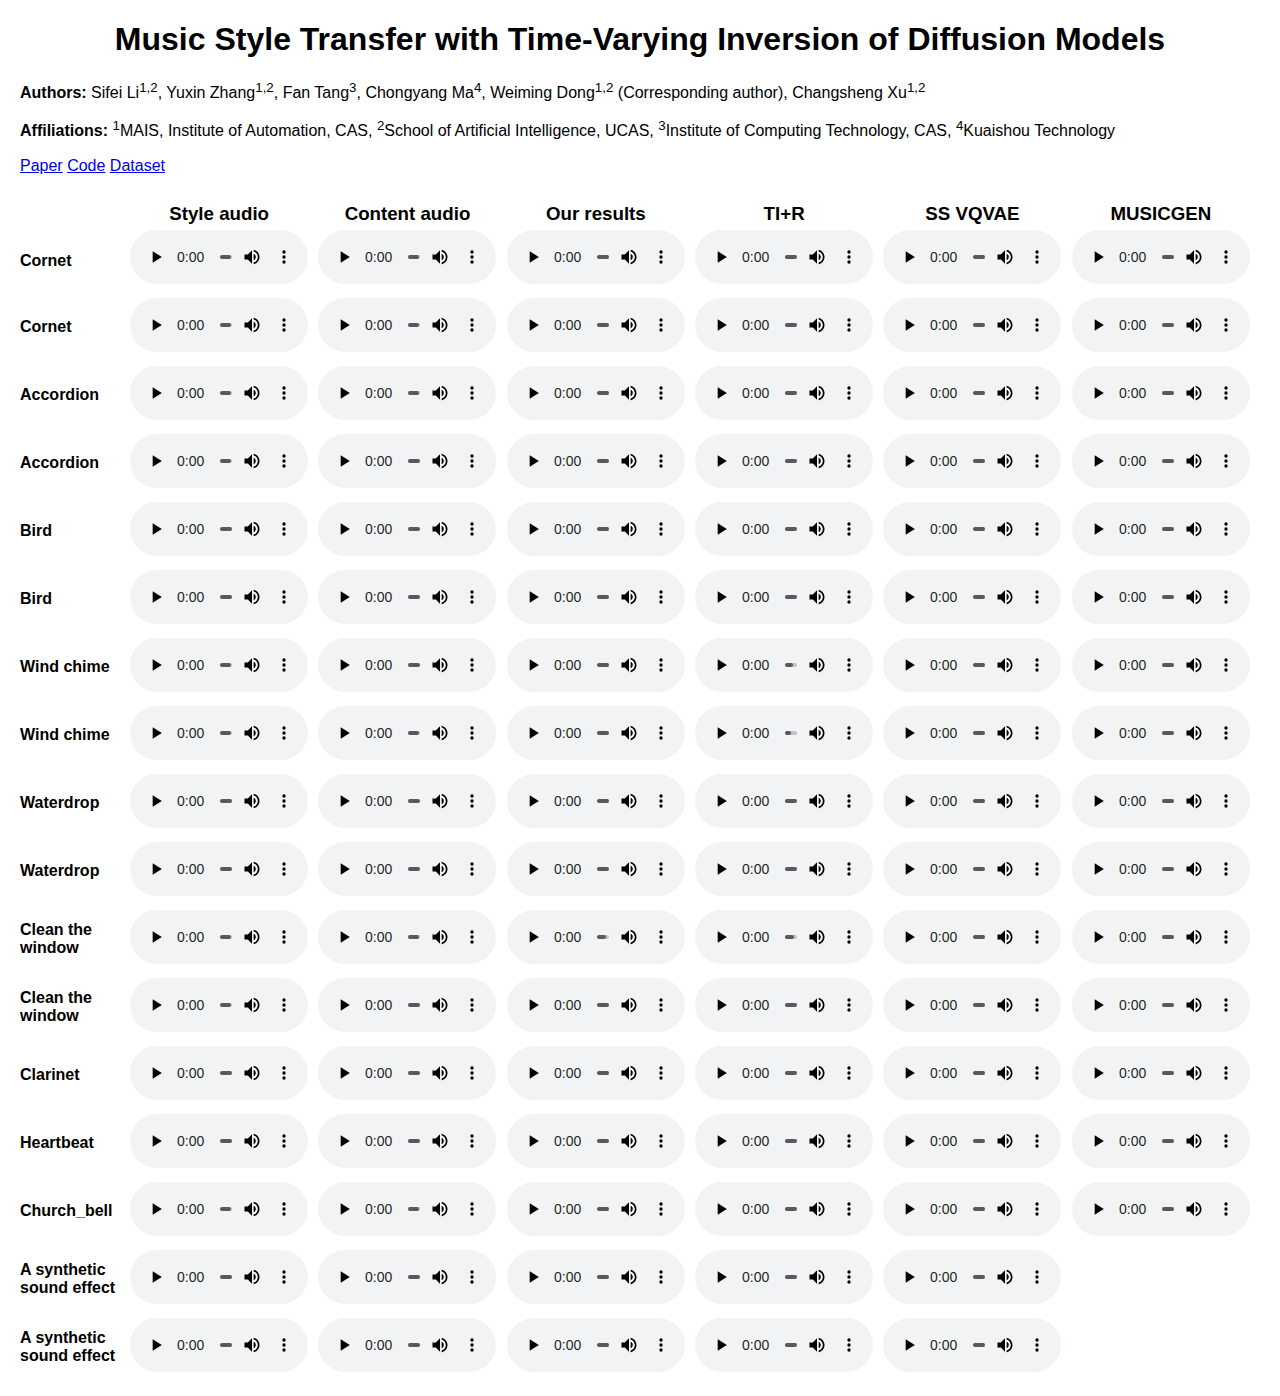
<file: index.html>
<!DOCTYPE html>
<html>
<head>
  <title>Music Style Tranfer Results</title>
  <link rel="stylesheet" type="text/css" href="styles.css">
</head>
<body>
  <h1>Music Style Transfer with Time-Varying Inversion of Diffusion Models</h1>
  <p><strong>Authors:</strong> Sifei Li<sup>1,2</sup>, Yuxin Zhang<sup>1,2</sup>, Fan Tang<sup>3</sup>, Chongyang Ma<sup>4</sup>, Weiming Dong<sup>1,2</sup> (Corresponding author), Changsheng Xu<sup>1,2</sup></p>
  <p><strong>Affiliations:</strong> <sup>1</sup>MAIS, Institute of Automation, CAS, <sup>2</sup>School of Artificial Intelligence, UCAS, <sup>3</sup>Institute of Computing Technology, CAS, <sup>4</sup>Kuaishou Technology</p>
  <div>
      <a class="button" href="https://arxiv.org/abs/2402.13763">Paper</a>
      <a class="button" href="https://github.com/lsfhuihuiff/MusicTI_AAAI2024">Code</a>
      <a class="button" href="https://drive.google.com/file/d/1_RjOMwaW8eFrm1dBNtKeuDUAZ9ZG9-Sh/view?usp=drive_link">Dataset</a>
  </div>
  <!-- !-- group1 --> 
  <div class="audio-group">
    <div class="audio-row">
      <div class="group-number1">Cornet </div>
      <div class="audio-column">
        <h3>Style audio</h3>
        <audio controls>
          <source src="./samples_wav/Style/cornet.wav" type="audio/mpeg">
        </audio>
      </div>
      <div class="audio-column">
        <h3>Content audio</h3>
        <audio controls>
          <source src="./samples_wav/Content/relieve.wav" type="audio/mpeg">
        </audio>
      </div>
      <div class="audio-column">
        <h3>Our results</h3>
        <audio controls>
          <source src="./samples_wav/Our_results/relieve_cornet.wav" type="audio/mpeg">
        </audio>
      </div>
      <div class="audio-column">
        <h3>TI+R</h3>
        <audio controls>
          <source src="./samples_wav/TI+R/relieve_cornet.wav" type="audio/mpeg">
        </audio>
      </div>
      <div class="audio-column">
        <h3>SS VQVAE</h3>
        <audio controls>
          <source src="./samples_wav/SS_VQVAE/relieve_cornet.wav" type="audio/mpeg">
        </audio>
      </div>
      <div class="audio-column">
        <h3>MUSICGEN</h3>
        <audio controls>
          <source src="./samples_wav/MUSICGEN/relieve_cornet.wav" type="audio/mpeg">
        </audio>
      </div>
    </div>
  </div>
<!-- group2 -->
  <div class="audio-group">
    <div class="audio-row">
      <div class="group-number">Cornet  </div>
      <div class="audio-column">
        <audio controls>
          <source src="./samples_wav/Style/cornet.wav" type="audio/mpeg">
        </audio>
      </div>
      <div class="audio-column">
        <audio controls>
          <source src="./samples_wav/Content/relax.wav" type="audio/mpeg">
        </audio>
      </div>
      <div class="audio-column">
        <audio controls>
          <source src="./samples_wav/Our_results/relax_cornet.wav" type="audio/mpeg">
        </audio>
      </div>
      <div class="audio-column">
        <audio controls>
          <source src="./samples_wav/TI+R/relax_cornet.wav" type="audio/mpeg">
        </audio>
      </div>
      <div class="audio-column">
        <audio controls>
          <source src="./samples_wav/SS_VQVAE/relax_cornet.wav" type="audio/mpeg">
        </audio>
      </div>
      <div class="audio-column">
        <audio controls>
          <source src="./samples_wav/MUSICGEN/relax_cornet.wav" type="audio/mpeg">
        </audio>
      </div>
    </div>
  </div>
<!-- group3 -->
  <div class="audio-group">
    <div class="audio-row">
      <div class="group-number">Accordion</div>
      <div class="audio-column">
        <audio controls>
          <source src="./samples_wav/Style/accordion.wav" type="audio/mpeg">
        </audio>
      </div>
      <div class="audio-column">
        <audio controls>
          <source src="./samples_wav/Content/relax.wav" type="audio/mpeg">
        </audio>
      </div>
      <div class="audio-column">
        <audio controls>
          <source src="./samples_wav/Our_results/relax_accordion.wav" type="audio/mpeg">
        </audio>
      </div>
      <div class="audio-column">
        <audio controls>
          <source src="./samples_wav/TI+R/relax_accordion.wav" type="audio/mpeg">
        </audio>
      </div>
      <div class="audio-column">
        <audio controls>
          <source src="./samples_wav/SS_VQVAE/relax_accordion.wav" type="audio/mpeg">
        </audio>
      </div>
      <div class="audio-column">
        <audio controls>
          <source src="./samples_wav/MUSICGEN/relax_accordion.wav" type="audio/mpeg">
        </audio>
      </div>
    </div>
  </div>
  
<!-- group4 -->
  <div class="audio-group">
  <div class="audio-row">
    <div class="group-number">Accordion</div>
    <div class="audio-column">
      <audio controls>
        <source src="./samples_wav/Style/accordion.wav" type="audio/mpeg">
      </audio>
    </div>
    <div class="audio-column">
      <audio controls>
        <source src="./samples_wav/Content/color.wav" type="audio/mpeg">
      </audio>
    </div>
    <div class="audio-column">
      <audio controls>
        <source src="./samples_wav/Our_results/color_accordion.wav" type="audio/mpeg">
      </audio>
    </div>
    <div class="audio-column">
      <audio controls>
        <source src="./samples_wav/TI+R/color_accordion.wav" type="audio/mpeg">
      </audio>
    </div>
    <div class="audio-column">
      <audio controls>
        <source src="./samples_wav/SS_VQVAE/color_accordion.wav" type="audio/mpeg">
      </audio>
    </div>
    <div class="audio-column">
      <audio controls>
        <source src="./samples_wav/MUSICGEN/color_accordion.wav" type="audio/mpeg">
      </audio>
    </div>
  </div>
  </div>
  
<!-- group5 -->
  <div class="audio-group">
    <div class="audio-row">
      <div class="group-number">Bird  </div>
      <div class="audio-column">
        <audio controls>
          <source src="./samples_wav/Style/bird.wav" type="audio/mpeg">
        </audio>
      </div>
      <div class="audio-column">
        <audio controls>
          <source src="./samples_wav/Content/color.wav" type="audio/mpeg">
        </audio>
      </div>
      <div class="audio-column">
        <audio controls>
          <source src="./samples_wav/Our_results/color_bird.wav" type="audio/mpeg">
        </audio>
      </div>
      <div class="audio-column">
        <audio controls>
          <source src="./samples_wav/TI+R/color_bird.wav" type="audio/mpeg">
        </audio>
      </div>
      <div class="audio-column">
        <audio controls>
          <source src="./samples_wav/SS_VQVAE/color_bird.wav" type="audio/mpeg">
        </audio>
      </div>
      <div class="audio-column">
        <audio controls>
          <source src="./samples_wav/MUSICGEN/color_bird.wav" type="audio/mpeg">
        </audio>
      </div>
    </div>
  </div>
<!-- group6 -->
  <div class="audio-group">
    <div class="audio-row">
      <div class="group-number">Bird  </div>
      <div class="audio-column">
        <audio controls>
          <source src="./samples_wav/Style/bird.wav" type="audio/mpeg">
        </audio>
      </div>
      <div class="audio-column">
        <audio controls>
          <source src="./samples_wav/Content/village.wav" type="audio/mpeg">
        </audio>
      </div>
      <div class="audio-column">
        <audio controls>
          <source src="./samples_wav/Our_results/village_bird.wav" type="audio/mpeg">
        </audio>
      </div>
      <div class="audio-column">
        <audio controls>
          <source src="./samples_wav/TI+R/village_bird.wav" type="audio/mpeg">
        </audio>
      </div>
      <div class="audio-column">
        <audio controls>
          <source src="./samples_wav/SS_VQVAE/village_bird.wav" type="audio/mpeg">
        </audio>
      </div>
      <div class="audio-column">
        <audio controls>
          <source src="./samples_wav/MUSICGEN/village_bird.wav" type="audio/mpeg">
        </audio>
      </div>
    </div>
  </div>
<!-- group7 -->
  <div class="audio-group">
    <div class="audio-row">
      <div class="group-number">Wind chime  </div>
      <div class="audio-column">
        <audio controls>
          <source src="./samples_wav/Style/chime.wav" type="audio/mpeg">
        </audio>
      </div>
      <div class="audio-column">
        <audio controls>
          <source src="./samples_wav/Content/color.wav" type="audio/mpeg">
        </audio>
      </div>
      <div class="audio-column">
        <audio controls>
          <source src="./samples_wav/Our_results/color_chime.wav" type="audio/mpeg">
        </audio>
      </div>
      <div class="audio-column">
        <audio controls>
          <source src="./samples_wav/TI+R/color_chime.wav" type="audio/mpeg">
        </audio>
      </div>
      <div class="audio-column">
        <audio controls>
          <source src="./samples_wav/SS_VQVAE/color_chime.wav" type="audio/mpeg">
        </audio>
      </div>
      <div class="audio-column">
        <audio controls>
          <source src="./samples_wav/MUSICGEN/color_chime.wav" type="audio/mpeg">
        </audio>
      </div>
    </div>
  </div>
<!-- group8 -->
  <div class="audio-group">
    <div class="audio-row">
      <div class="group-number">Wind chime  </div>
      <div class="audio-column">
        <audio controls>
          <source src="./samples_wav/Style/chime.wav" type="audio/mpeg">
        </audio>
      </div>
      <div class="audio-column">
        <audio controls>
          <source src="./samples_wav/Content/violin.wav" type="audio/mpeg">
        </audio>
      </div>
      <div class="audio-column">
        <audio controls>
          <source src="./samples_wav/Our_results/violin_chime.wav" type="audio/mpeg">
        </audio>
      </div>
      <div class="audio-column">
        <audio controls>
          <source src="./samples_wav/TI+R/violin_chime.wav" type="audio/mpeg">
        </audio>
      </div>
      <div class="audio-column">
        <audio controls>
          <source src="./samples_wav/SS_VQVAE/violin_chime.wav" type="audio/mpeg">
        </audio>
      </div>
      <div class="audio-column">
        <audio controls>
          <source src="./samples_wav/MUSICGEN/violin_chime.wav" type="audio/mpeg">
        </audio>
      </div>
    </div>
  </div>
<!-- group9 -->
  <div class="audio-group">
    <div class="audio-row">
      <div class="group-number">Waterdrop  </div>
      <div class="audio-column">
        <audio controls>
          <source src="./samples_wav/Style/water.wav" type="audio/mpeg">
        </audio>
      </div>
      <div class="audio-column">
        <audio controls>
          <source src="./samples_wav/Content/color.wav" type="audio/mpeg">
        </audio>
      </div>
      <div class="audio-column">
        <audio controls>
          <source src="./samples_wav/Our_results/color_water.wav" type="audio/mpeg">
        </audio>
      </div>
      <div class="audio-column">
        <audio controls>
          <source src="./samples_wav/TI+R/color_water.wav" type="audio/mpeg">
        </audio>
      </div>
      <div class="audio-column">
        <audio controls>
          <source src="./samples_wav/SS_VQVAE/color_water.wav" type="audio/mpeg">
        </audio>
      </div>
      <div class="audio-column">
        <audio controls>
          <source src="./samples_wav/MUSICGEN/color_water.wav" type="audio/mpeg">
        </audio>
      </div>
    </div>
  </div>
<!-- group10 -->
  <div class="audio-group"> 
    <div class="audio-row">
      <div class="group-number">Waterdrop  </div>
      <div class="audio-column">
        <audio controls>
          <source src="./samples_wav/Style/water.wav" type="audio/mpeg">
        </audio>
      </div>
      <div class="audio-column">
        <audio controls>
          <source src="./samples_wav/Content/village.wav" type="audio/mpeg">
        </audio>
      </div>
      <div class="audio-column">
        <audio controls>
          <source src="./samples_wav/Our_results/village_water.wav" type="audio/mpeg">
        </audio>
      </div>
      <div class="audio-column">
        <audio controls>
          <source src="./samples_wav/TI+R/village_water.wav" type="audio/mpeg">
        </audio>
      </div>
      <div class="audio-column">
        <audio controls>
          <source src="./samples_wav/SS_VQVAE/village_water.wav" type="audio/mpeg">
        </audio>
      </div>
      <div class="audio-column">
        <audio controls>
          <source src="./samples_wav/MUSICGEN/village_water.wav" type="audio/mpeg">
        </audio>
      </div>
    </div>
  </div>
<!-- group11 -->
  <div class="audio-group">
    <div class="audio-row">
      <div class="group-number">Clean the window   </div>
      <div class="audio-column">
        <audio controls>
          <source src="./samples_wav/Style/cleanglass.wav" type="audio/mpeg">
        </audio>
      </div>
      <div class="audio-column">
        <audio controls>
          <source src="./samples_wav/Content/dance.wav" type="audio/mpeg">
        </audio>
      </div>
      <div class="audio-column">
        <audio controls>
          <source src="./samples_wav/Our_results/dance_cleanglass.wav" type="audio/mpeg">
        </audio>
      </div>
      <div class="audio-column">
        <audio controls>
          <source src="./samples_wav/TI+R/dance_cleanglass.wav" type="audio/mpeg">
        </audio>
      </div>
      <div class="audio-column">
        <audio controls>
          <source src="./samples_wav/SS_VQVAE/dance_cleanglass.wav" type="audio/mpeg">
        </audio>
      </div>
      <div class="audio-column">
        <audio controls>
          <source src="./samples_wav/MUSICGEN/dance_cleanglass.wav" type="audio/mpeg">
        </audio>
      </div>
    </div>
  </div>
<!-- group12 -->
  <div class="audio-group">
    <div class="audio-row">
      <div class="group-number">Clean the window  </div>
      <div class="audio-column">
        <audio controls>
          <source src="./samples_wav/Style/cleanglass.wav" type="audio/mpeg">
        </audio>
      </div>
      <div class="audio-column">
        <audio controls>
          <source src="./samples_wav/Content/hiphop.wav" type="audio/mpeg">
        </audio>
      </div>
      <div class="audio-column">
        <audio controls>
          <source src="./samples_wav/Our_results/hiphop_cleanglass.wav" type="audio/mpeg">
        </audio>
      </div>
      <div class="audio-column">
        <audio controls>
          <source src="./samples_wav/TI+R/hiphop_cleanglass.wav" type="audio/mpeg">
        </audio>
      </div>
      <div class="audio-column">
        <audio controls>
          <source src="./samples_wav/SS_VQVAE/hiphop_cleanglass.wav" type="audio/mpeg">
        </audio>
      </div>
      <div class="audio-column">
        <audio controls>
          <source src="./samples_wav/MUSICGEN/hiphop_cleanglass.wav" type="audio/mpeg">
        </audio>
      </div>
    </div>
  </div>
<!-- group13 -->
<div class="audio-group">
  <div class="audio-row">
    <div class="group-number">Clarinet  </div>
    <div class="audio-column">
      <audio controls>
        <source src="./samples_wav/Style/clarinet.wav" type="audio/mpeg">
      </audio>
    </div>
    <div class="audio-column">
      <audio controls>
        <source src="./samples_wav/Content/village.wav" type="audio/mpeg">
      </audio>
    </div>
    <div class="audio-column">
      <audio controls>
        <source src="./samples_wav/Our_results/village_clarinet.wav" type="audio/mpeg">
      </audio>
    </div>
    <div class="audio-column">
      <audio controls>
        <source src="./samples_wav/TI+R/village_clarinet.wav" type="audio/mpeg">
      </audio>
    </div>
    <div class="audio-column">
      <audio controls>
        <source src="./samples_wav/SS_VQVAE/village_clarinet.wav" type="audio/mpeg">
      </audio>
    </div>
    <div class="audio-column">
      <audio controls>
        <source src="./samples_wav/MUSICGEN/village_clarinet.wav" type="audio/mpeg">
      </audio>
    </div>
  </div>
</div>

<!-- group14 -->
<div class="audio-group">
    <div class="audio-row">
      <div class="group-number">Heartbeat  </div>
      <div class="audio-column">
        <audio controls>
          <source src="./samples_wav/Style/heartbeat.wav" type="audio/mpeg">
        </audio>
      </div>
      <div class="audio-column">
        <audio controls>
          <source src="./samples_wav/Content/hiphop.wav" type="audio/mpeg">
        </audio>
      </div>
      <div class="audio-column">
        <audio controls>
          <source src="./samples_wav/Our_results/hiphop_heartbeat.wav" type="audio/mpeg">
        </audio>
      </div>
      <div class="audio-column">
        <audio controls>
          <source src="./samples_wav/TI+R/hiphop_heartbeat.wav" type="audio/mpeg">
        </audio>
      </div>
      <div class="audio-column">
        <audio controls>
          <source src="./samples_wav/SS_VQVAE/hiphop_heartbeat.wav" type="audio/mpeg">
        </audio>
      </div>
      <div class="audio-column">
        <audio controls>
          <source src="./samples_wav/MUSICGEN/hiphop_heartbeat.wav" type="audio/mpeg">
        </audio>
      </div>
    </div>
  </div>
<!-- group15 -->
<div class="audio-group">
    <div class="audio-row">
      <div class="group-number">Church_bell  </div>
      <div class="audio-column">
        <audio controls>
          <source src="./samples_wav/Style/church_bell.wav" type="audio/mpeg">
        </audio>
      </div>
      <div class="audio-column">
        <audio controls>
          <source src="./samples_wav/Content/relax.wav" type="audio/mpeg">
        </audio>
      </div>
      <div class="audio-column">
        <audio controls>
          <source src="./samples_wav/Our_results/relax_churchbell.wav" type="audio/mpeg">
        </audio>
      </div>
      <div class="audio-column">
        <audio controls>
          <source src="./samples_wav/TI+R/relax_church.wav" type="audio/mpeg">
        </audio>
      </div>
      <div class="audio-column">
        <audio controls>
          <source src="./samples_wav/SS_VQVAE/relax_church.wav" type="audio/mpeg">
        </audio>
      </div>
      <div class="audio-column">
        <audio controls>
          <source src="./samples_wav/MUSICGEN/relax_church.wav" type="audio/mpeg">
        </audio>
      </div>
    </div>
  </div>

<!-- group16 -->
  <div class="audio-group">
    <div class="audio-row">
      <div class="group-number"> A synthetic sound effect  </div>
      <div class="audio-column">
        <audio controls>
          <source src="./samples_wav/Style/jaw.wav" type="audio/mpeg">
        </audio>
      </div>
      <div class="audio-column">
        <audio controls>
          <source src="./samples_wav/Content/color.wav" type="audio/mpeg">
        </audio>
      </div>
      <div class="audio-column">
        <audio controls>
          <source src="./samples_wav/Our_results/color_jaw.wav" type="audio/mpeg">
        </audio>
      </div>
      <div class="audio-column">
        <audio controls>
          <source src="./samples_wav/TI+R/color_jaw.wav" type="audio/mpeg">
        </audio>
      </div>
      <div class="audio-column">
        <audio controls>
          <source src="./samples_wav/SS_VQVAE/color_jaw.wav" type="audio/mpeg">
        </audio>
      </div>
      <div class="audio-column"></div>
      </div>
    </div>
  </div>
<!-- group17 -->
  <div class="audio-group">
    <div class="audio-row">
      <div class="group-number">A synthetic sound effect  </div>
      <div class="audio-column">
        <audio controls>
          <source src="./samples_wav/Style/jaw.wav" type="audio/mpeg">
        </audio>
      </div>
      <div class="audio-column">
        <audio controls>
          <source src="./samples_wav/Content/funny_dance.wav" type="audio/mpeg">
        </audio>
      </div>
      <div class="audio-column">
        <audio controls>
          <source src="./samples_wav/Our_results/funny_dance_jaw.wav" type="audio/mpeg">
        </audio>
      </div>
      <div class="audio-column">
        <audio controls>
          <source src="./samples_wav/TI+R/funny_dance_jaw.wav" type="audio/mpeg">
        </audio>
      </div>
      <div class="audio-column">
        <audio controls>
          <source src="./samples_wav/SS_VQVAE/funny_dance_jaw.wav" type="audio/mpeg">
        </audio>
      </div>
      <div class="audio-column"></div>
    </div>
  </div>
  <!-- Repeat the audio-group and audio-row structure for the remaining groups -->

</body>
</html>
</file>
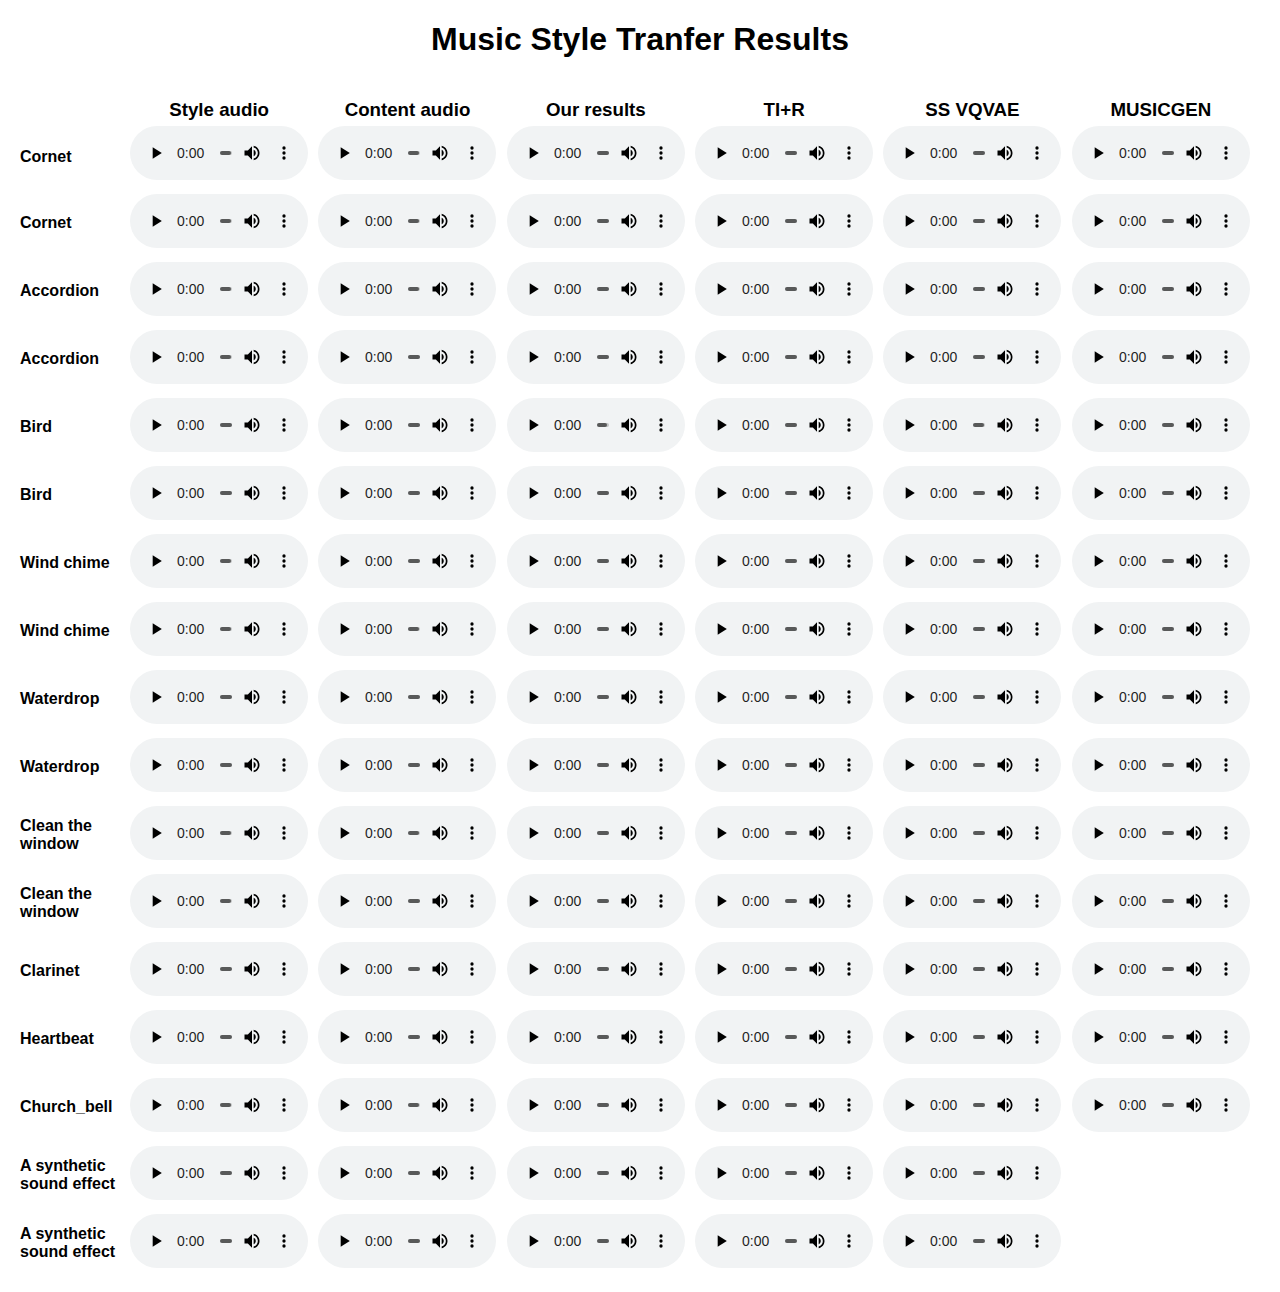
<file: demo.html>
<!DOCTYPE html>
<html>
<head>
  <title>Music Style Tranfer Results</title>
  <link rel="stylesheet" type="text/css" href="styles.css">
</head>
<body>
  <h1>Music Style Tranfer Results</h1>
  <!-- !-- group1 --> 
  <div class="audio-group">
    <div class="audio-row">
      <div class="group-number1">Cornet </div>
      <div class="audio-column">
        <h3>Style audio</h3>
        <audio controls>
          <source src="./samples_wav/Style/cornet.wav" type="audio/mpeg">
        </audio>
      </div>
      <div class="audio-column">
        <h3>Content audio</h3>
        <audio controls>
          <source src="./samples_wav/Content/relieve.wav" type="audio/mpeg">
        </audio>
      </div>
      <div class="audio-column">
        <h3>Our results</h3>
        <audio controls>
          <source src="./samples_wav/Our_results/relieve_cornet.wav" type="audio/mpeg">
        </audio>
      </div>
      <div class="audio-column">
        <h3>TI+R</h3>
        <audio controls>
          <source src="./samples_wav/TI+R/relieve_cornet.wav" type="audio/mpeg">
        </audio>
      </div>
      <div class="audio-column">
        <h3>SS VQVAE</h3>
        <audio controls>
          <source src="./samples_wav/SS_VQVAE/relieve_cornet.wav" type="audio/mpeg">
        </audio>
      </div>
      <div class="audio-column">
        <h3>MUSICGEN</h3>
        <audio controls>
          <source src="./samples_wav/MUSICGEN/relieve_cornet.wav" type="audio/mpeg">
        </audio>
      </div>
    </div>
  </div>
<!-- group2 -->
  <div class="audio-group">
    <div class="audio-row">
      <div class="group-number">Cornet  </div>
      <div class="audio-column">
        <audio controls>
          <source src="./samples_wav/Style/cornet.wav" type="audio/mpeg">
        </audio>
      </div>
      <div class="audio-column">
        <audio controls>
          <source src="./samples_wav/Content/relax.wav" type="audio/mpeg">
        </audio>
      </div>
      <div class="audio-column">
        <audio controls>
          <source src="./samples_wav/Our_results/relax_cornet.wav" type="audio/mpeg">
        </audio>
      </div>
      <div class="audio-column">
        <audio controls>
          <source src="./samples_wav/TI+R/relax_cornet.wav" type="audio/mpeg">
        </audio>
      </div>
      <div class="audio-column">
        <audio controls>
          <source src="./samples_wav/SS_VQVAE/relax_cornet.wav" type="audio/mpeg">
        </audio>
      </div>
      <div class="audio-column">
        <audio controls>
          <source src="./samples_wav/MUSICGEN/relax_cornet.wav" type="audio/mpeg">
        </audio>
      </div>
    </div>
  </div>
<!-- group3 -->
  <div class="audio-group">
    <div class="audio-row">
      <div class="group-number">Accordion</div>
      <div class="audio-column">
        <audio controls>
          <source src="./samples_wav/Style/accordion.wav" type="audio/mpeg">
        </audio>
      </div>
      <div class="audio-column">
        <audio controls>
          <source src="./samples_wav/Content/relax.wav" type="audio/mpeg">
        </audio>
      </div>
      <div class="audio-column">
        <audio controls>
          <source src="./samples_wav/Our_results/relax_accordion.wav" type="audio/mpeg">
        </audio>
      </div>
      <div class="audio-column">
        <audio controls>
          <source src="./samples_wav/TI+R/relax_accordion.wav" type="audio/mpeg">
        </audio>
      </div>
      <div class="audio-column">
        <audio controls>
          <source src="./samples_wav/SS_VQVAE/relax_accordion.wav" type="audio/mpeg">
        </audio>
      </div>
      <div class="audio-column">
        <audio controls>
          <source src="./samples_wav/MUSICGEN/relax_accordion.wav" type="audio/mpeg">
        </audio>
      </div>
    </div>
  </div>
  
<!-- group4 -->
  <div class="audio-group">
  <div class="audio-row">
    <div class="group-number">Accordion</div>
    <div class="audio-column">
      <audio controls>
        <source src="./samples_wav/Style/accordion.wav" type="audio/mpeg">
      </audio>
    </div>
    <div class="audio-column">
      <audio controls>
        <source src="./samples_wav/Content/color.wav" type="audio/mpeg">
      </audio>
    </div>
    <div class="audio-column">
      <audio controls>
        <source src="./samples_wav/Our_results/color_accordion.wav" type="audio/mpeg">
      </audio>
    </div>
    <div class="audio-column">
      <audio controls>
        <source src="./samples_wav/TI+R/color_accordion.wav" type="audio/mpeg">
      </audio>
    </div>
    <div class="audio-column">
      <audio controls>
        <source src="./samples_wav/SS_VQVAE/color_accordion.wav" type="audio/mpeg">
      </audio>
    </div>
    <div class="audio-column">
      <audio controls>
        <source src="./samples_wav/MUSICGEN/color_accordion.wav" type="audio/mpeg">
      </audio>
    </div>
  </div>
  </div>
  
<!-- group5 -->
  <div class="audio-group">
    <div class="audio-row">
      <div class="group-number">Bird  </div>
      <div class="audio-column">
        <audio controls>
          <source src="./samples_wav/Style/bird.wav" type="audio/mpeg">
        </audio>
      </div>
      <div class="audio-column">
        <audio controls>
          <source src="./samples_wav/Content/color.wav" type="audio/mpeg">
        </audio>
      </div>
      <div class="audio-column">
        <audio controls>
          <source src="./samples_wav/Our_results/color_bird.wav" type="audio/mpeg">
        </audio>
      </div>
      <div class="audio-column">
        <audio controls>
          <source src="./samples_wav/TI+R/color_bird.wav" type="audio/mpeg">
        </audio>
      </div>
      <div class="audio-column">
        <audio controls>
          <source src="./samples_wav/SS_VQVAE/color_bird.wav" type="audio/mpeg">
        </audio>
      </div>
      <div class="audio-column">
        <audio controls>
          <source src="./samples_wav/MUSICGEN/color_bird.wav" type="audio/mpeg">
        </audio>
      </div>
    </div>
  </div>
<!-- group6 -->
  <div class="audio-group">
    <div class="audio-row">
      <div class="group-number">Bird  </div>
      <div class="audio-column">
        <audio controls>
          <source src="./samples_wav/Style/bird.wav" type="audio/mpeg">
        </audio>
      </div>
      <div class="audio-column">
        <audio controls>
          <source src="./samples_wav/Content/village.wav" type="audio/mpeg">
        </audio>
      </div>
      <div class="audio-column">
        <audio controls>
          <source src="./samples_wav/Our_results/village_bird.wav" type="audio/mpeg">
        </audio>
      </div>
      <div class="audio-column">
        <audio controls>
          <source src="./samples_wav/TI+R/village_bird.wav" type="audio/mpeg">
        </audio>
      </div>
      <div class="audio-column">
        <audio controls>
          <source src="./samples_wav/SS_VQVAE/village_bird.wav" type="audio/mpeg">
        </audio>
      </div>
      <div class="audio-column">
        <audio controls>
          <source src="./samples_wav/MUSICGEN/village_bird.wav" type="audio/mpeg">
        </audio>
      </div>
    </div>
  </div>
<!-- group7 -->
  <div class="audio-group">
    <div class="audio-row">
      <div class="group-number">Wind chime  </div>
      <div class="audio-column">
        <audio controls>
          <source src="./samples_wav/Style/chime.wav" type="audio/mpeg">
        </audio>
      </div>
      <div class="audio-column">
        <audio controls>
          <source src="./samples_wav/Content/color.wav" type="audio/mpeg">
        </audio>
      </div>
      <div class="audio-column">
        <audio controls>
          <source src="./samples_wav/Our_results/color_chime.wav" type="audio/mpeg">
        </audio>
      </div>
      <div class="audio-column">
        <audio controls>
          <source src="./samples_wav/TI+R/color_chime.wav" type="audio/mpeg">
        </audio>
      </div>
      <div class="audio-column">
        <audio controls>
          <source src="./samples_wav/SS_VQVAE/color_chime.wav" type="audio/mpeg">
        </audio>
      </div>
      <div class="audio-column">
        <audio controls>
          <source src="./samples_wav/MUSICGEN/color_chime.wav" type="audio/mpeg">
        </audio>
      </div>
    </div>
  </div>
<!-- group8 -->
  <div class="audio-group">
    <div class="audio-row">
      <div class="group-number">Wind chime  </div>
      <div class="audio-column">
        <audio controls>
          <source src="./samples_wav/Style/chime.wav" type="audio/mpeg">
        </audio>
      </div>
      <div class="audio-column">
        <audio controls>
          <source src="./samples_wav/Content/violin.wav" type="audio/mpeg">
        </audio>
      </div>
      <div class="audio-column">
        <audio controls>
          <source src="./samples_wav/Our_results/violin_chime.wav" type="audio/mpeg">
        </audio>
      </div>
      <div class="audio-column">
        <audio controls>
          <source src="./samples_wav/TI+R/violin_chime.wav" type="audio/mpeg">
        </audio>
      </div>
      <div class="audio-column">
        <audio controls>
          <source src="./samples_wav/SS_VQVAE/violin_chime.wav" type="audio/mpeg">
        </audio>
      </div>
      <div class="audio-column">
        <audio controls>
          <source src="./samples_wav/MUSICGEN/violin_chime.wav" type="audio/mpeg">
        </audio>
      </div>
    </div>
  </div>
<!-- group9 -->
  <div class="audio-group">
    <div class="audio-row">
      <div class="group-number">Waterdrop  </div>
      <div class="audio-column">
        <audio controls>
          <source src="./samples_wav/Style/water.wav" type="audio/mpeg">
        </audio>
      </div>
      <div class="audio-column">
        <audio controls>
          <source src="./samples_wav/Content/color.wav" type="audio/mpeg">
        </audio>
      </div>
      <div class="audio-column">
        <audio controls>
          <source src="./samples_wav/Our_results/color_water.wav" type="audio/mpeg">
        </audio>
      </div>
      <div class="audio-column">
        <audio controls>
          <source src="./samples_wav/TI+R/color_water.wav" type="audio/mpeg">
        </audio>
      </div>
      <div class="audio-column">
        <audio controls>
          <source src="./samples_wav/SS_VQVAE/color_water.wav" type="audio/mpeg">
        </audio>
      </div>
      <div class="audio-column">
        <audio controls>
          <source src="./samples_wav/MUSICGEN/color_water.wav" type="audio/mpeg">
        </audio>
      </div>
    </div>
  </div>
<!-- group10 -->
  <div class="audio-group"> 
    <div class="audio-row">
      <div class="group-number">Waterdrop  </div>
      <div class="audio-column">
        <audio controls>
          <source src="./samples_wav/Style/water.wav" type="audio/mpeg">
        </audio>
      </div>
      <div class="audio-column">
        <audio controls>
          <source src="./samples_wav/Content/village.wav" type="audio/mpeg">
        </audio>
      </div>
      <div class="audio-column">
        <audio controls>
          <source src="./samples_wav/Our_results/village_water.wav" type="audio/mpeg">
        </audio>
      </div>
      <div class="audio-column">
        <audio controls>
          <source src="./samples_wav/TI+R/village_water.wav" type="audio/mpeg">
        </audio>
      </div>
      <div class="audio-column">
        <audio controls>
          <source src="./samples_wav/SS_VQVAE/village_water.wav" type="audio/mpeg">
        </audio>
      </div>
      <div class="audio-column">
        <audio controls>
          <source src="./samples_wav/MUSICGEN/village_water.wav" type="audio/mpeg">
        </audio>
      </div>
    </div>
  </div>
<!-- group11 -->
  <div class="audio-group">
    <div class="audio-row">
      <div class="group-number">Clean the window   </div>
      <div class="audio-column">
        <audio controls>
          <source src="./samples_wav/Style/cleanglass.wav" type="audio/mpeg">
        </audio>
      </div>
      <div class="audio-column">
        <audio controls>
          <source src="./samples_wav/Content/dance.wav" type="audio/mpeg">
        </audio>
      </div>
      <div class="audio-column">
        <audio controls>
          <source src="./samples_wav/Our_results/dance_cleanglass.wav" type="audio/mpeg">
        </audio>
      </div>
      <div class="audio-column">
        <audio controls>
          <source src="./samples_wav/TI+R/dance_cleanglass.wav" type="audio/mpeg">
        </audio>
      </div>
      <div class="audio-column">
        <audio controls>
          <source src="./samples_wav/SS_VQVAE/dance_cleanglass.wav" type="audio/mpeg">
        </audio>
      </div>
      <div class="audio-column">
        <audio controls>
          <source src="./samples_wav/MUSICGEN/dance_cleanglass.wav" type="audio/mpeg">
        </audio>
      </div>
    </div>
  </div>
<!-- group12 -->
  <div class="audio-group">
    <div class="audio-row">
      <div class="group-number">Clean the window  </div>
      <div class="audio-column">
        <audio controls>
          <source src="./samples_wav/Style/cleanglass.wav" type="audio/mpeg">
        </audio>
      </div>
      <div class="audio-column">
        <audio controls>
          <source src="./samples_wav/Content/hiphop.wav" type="audio/mpeg">
        </audio>
      </div>
      <div class="audio-column">
        <audio controls>
          <source src="./samples_wav/Our_results/hiphop_cleanglass.wav" type="audio/mpeg">
        </audio>
      </div>
      <div class="audio-column">
        <audio controls>
          <source src="./samples_wav/TI+R/hiphop_cleanglass.wav" type="audio/mpeg">
        </audio>
      </div>
      <div class="audio-column">
        <audio controls>
          <source src="./samples_wav/SS_VQVAE/hiphop_cleanglass.wav" type="audio/mpeg">
        </audio>
      </div>
      <div class="audio-column">
        <audio controls>
          <source src="./samples_wav/MUSICGEN/hiphop_cleanglass.wav" type="audio/mpeg">
        </audio>
      </div>
    </div>
  </div>
<!-- group13 -->
<div class="audio-group">
  <div class="audio-row">
    <div class="group-number">Clarinet  </div>
    <div class="audio-column">
      <audio controls>
        <source src="./samples_wav/Style/clarinet.wav" type="audio/mpeg">
      </audio>
    </div>
    <div class="audio-column">
      <audio controls>
        <source src="./samples_wav/Content/village.wav" type="audio/mpeg">
      </audio>
    </div>
    <div class="audio-column">
      <audio controls>
        <source src="./samples_wav/Our_results/village_clarinet.wav" type="audio/mpeg">
      </audio>
    </div>
    <div class="audio-column">
      <audio controls>
        <source src="./samples_wav/TI+R/village_clarinet.wav" type="audio/mpeg">
      </audio>
    </div>
    <div class="audio-column">
      <audio controls>
        <source src="./samples_wav/SS_VQVAE/village_clarinet.wav" type="audio/mpeg">
      </audio>
    </div>
    <div class="audio-column">
      <audio controls>
        <source src="./samples_wav/MUSICGEN/village_clarinet.wav" type="audio/mpeg">
      </audio>
    </div>
  </div>
</div>

<!-- group14 -->
<div class="audio-group">
    <div class="audio-row">
      <div class="group-number">Heartbeat  </div>
      <div class="audio-column">
        <audio controls>
          <source src="./samples_wav/Style/heartbeat.wav" type="audio/mpeg">
        </audio>
      </div>
      <div class="audio-column">
        <audio controls>
          <source src="./samples_wav/Content/hiphop.wav" type="audio/mpeg">
        </audio>
      </div>
      <div class="audio-column">
        <audio controls>
          <source src="./samples_wav/Our_results/hiphop_heartbeat.wav" type="audio/mpeg">
        </audio>
      </div>
      <div class="audio-column">
        <audio controls>
          <source src="./samples_wav/TI+R/hiphop_heartbeat.wav" type="audio/mpeg">
        </audio>
      </div>
      <div class="audio-column">
        <audio controls>
          <source src="./samples_wav/SS_VQVAE/hiphop_heartbeat.wav" type="audio/mpeg">
        </audio>
      </div>
      <div class="audio-column">
        <audio controls>
          <source src="./samples_wav/MUSICGEN/hiphop_heartbeat.wav" type="audio/mpeg">
        </audio>
      </div>
    </div>
  </div>
<!-- group15 -->
<div class="audio-group">
    <div class="audio-row">
      <div class="group-number">Church_bell  </div>
      <div class="audio-column">
        <audio controls>
          <source src="./samples_wav/Style/church_bell.wav" type="audio/mpeg">
        </audio>
      </div>
      <div class="audio-column">
        <audio controls>
          <source src="./samples_wav/Content/relax.wav" type="audio/mpeg">
        </audio>
      </div>
      <div class="audio-column">
        <audio controls>
          <source src="./samples_wav/Our_results/relax_churchbell.wav" type="audio/mpeg">
        </audio>
      </div>
      <div class="audio-column">
        <audio controls>
          <source src="./samples_wav/TI+R/relax_church.wav" type="audio/mpeg">
        </audio>
      </div>
      <div class="audio-column">
        <audio controls>
          <source src="./samples_wav/SS_VQVAE/relax_church.wav" type="audio/mpeg">
        </audio>
      </div>
      <div class="audio-column">
        <audio controls>
          <source src="./samples_wav/MUSICGEN/relax_church.wav" type="audio/mpeg">
        </audio>
      </div>
    </div>
  </div>

<!-- group16 -->
  <div class="audio-group">
    <div class="audio-row">
      <div class="group-number"> A synthetic sound effect  </div>
      <div class="audio-column">
        <audio controls>
          <source src="./samples_wav/Style/jaw.wav" type="audio/mpeg">
        </audio>
      </div>
      <div class="audio-column">
        <audio controls>
          <source src="./samples_wav/Content/color.wav" type="audio/mpeg">
        </audio>
      </div>
      <div class="audio-column">
        <audio controls>
          <source src="./samples_wav/Our_results/color_jaw.wav" type="audio/mpeg">
        </audio>
      </div>
      <div class="audio-column">
        <audio controls>
          <source src="./samples_wav/TI+R/color_jaw.wav" type="audio/mpeg">
        </audio>
      </div>
      <div class="audio-column">
        <audio controls>
          <source src="./samples_wav/SS_VQVAE/color_jaw.wav" type="audio/mpeg">
        </audio>
      </div>
      <div class="audio-column"></div>
      </div>
    </div>
  </div>
<!-- group17 -->
  <div class="audio-group">
    <div class="audio-row">
      <div class="group-number">A synthetic sound effect  </div>
      <div class="audio-column">
        <audio controls>
          <source src="./samples_wav/Style/jaw.wav" type="audio/mpeg">
        </audio>
      </div>
      <div class="audio-column">
        <audio controls>
          <source src="./samples_wav/Content/funny_dance.wav" type="audio/mpeg">
        </audio>
      </div>
      <div class="audio-column">
        <audio controls>
          <source src="./samples_wav/Our_results/funny_dance_jaw.wav" type="audio/mpeg">
        </audio>
      </div>
      <div class="audio-column">
        <audio controls>
          <source src="./samples_wav/TI+R/funny_dance_jaw.wav" type="audio/mpeg">
        </audio>
      </div>
      <div class="audio-column">
        <audio controls>
          <source src="./samples_wav/SS_VQVAE/funny_dance_jaw.wav" type="audio/mpeg">
        </audio>
      </div>
      <div class="audio-column"></div>
    </div>
  </div>
  <!-- Repeat the audio-group and audio-row structure for the remaining groups -->

</body>
</html>
</file>
<file: styles.css>
body {
    font-family: Arial, sans-serif;
    margin: 20px;
  }
  
  h1 {
    text-align: center;
  }
  
  .audio-group {
    margin-bottom: 10px;
  }
  
  .audio-row {
    display: flex;
    align-items: center;
    margin-top: 10px;
  }
  
  .group-number {
    font-weight: bold;
    width: 100px;
    margin-right: 10px;
  }

  .group-number1 {
    font-weight: bold;
    width: 100px;
    margin-right: 10px;
    margin-top: 50px;
  }
  
  .audio-column {
    flex: 1;
    margin-right: 10px;
  }
  
  audio {
    width: 100%;
  }
  
  h3 {
    text-align: center;
    margin-bottom: 5px;
  }
</file>
